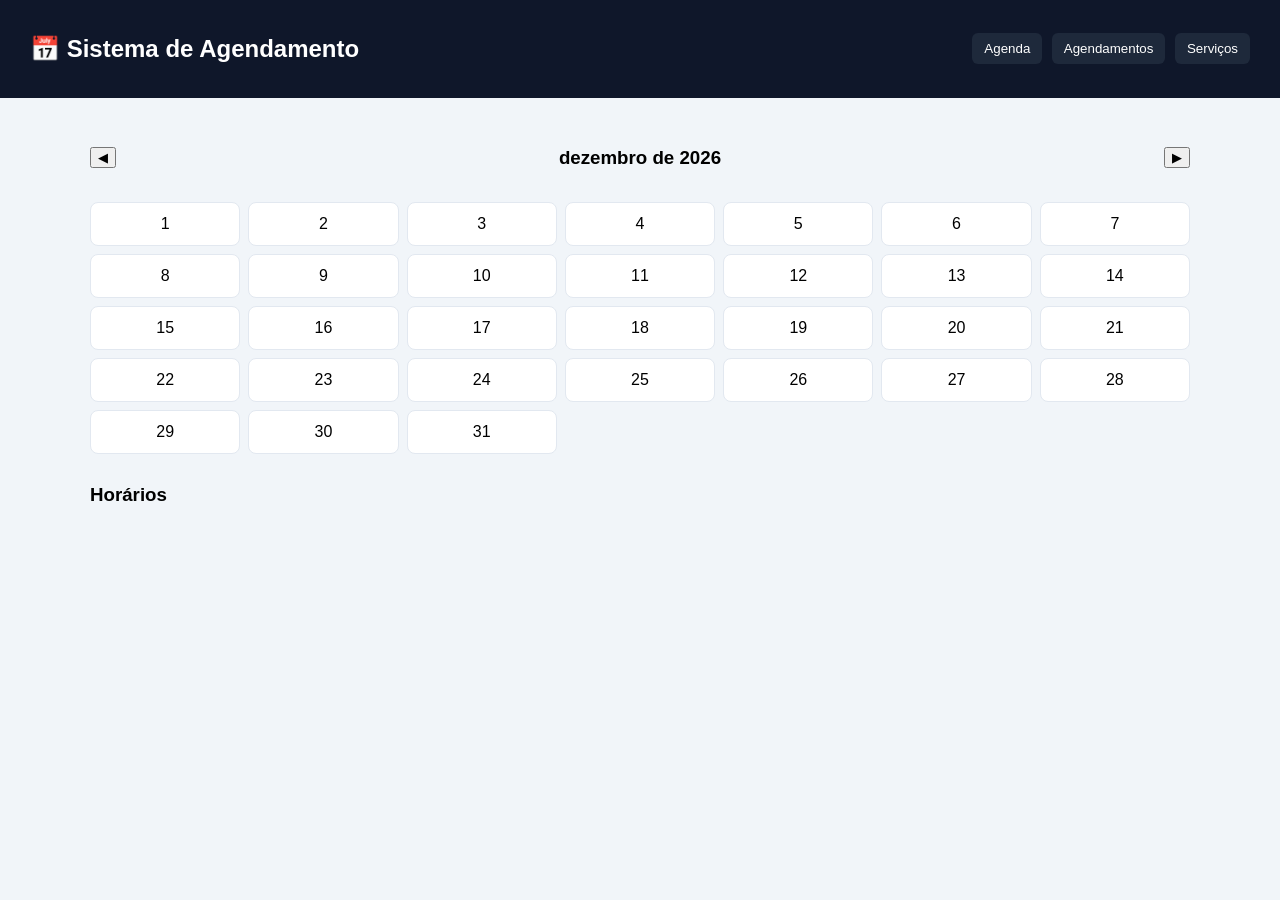
<file: templates/login-teste.html>
<!DOCTYPE html>
<html lang="pt-br">
<head>
<meta charset="UTF-8">
<title>Sistema Profissional de Agendamento</title>

<style>
body{
    font-family:'Segoe UI',sans-serif;
    margin:0;
    background:#f1f5f9;
}

header{
    background:#0f172a;
    color:white;
    padding:15px 30px;
    display:flex;
    justify-content:space-between;
    align-items:center;
}

header button{
    background:#1e293b;
    color:white;
    border:none;
    padding:8px 12px;
    border-radius:6px;
    margin-left:5px;
}

.container{
    max-width:1100px;
    margin:auto;
    padding:30px;
}

.calendar-header{
    display:flex;
    justify-content:space-between;
    align-items:center;
    margin-bottom:15px;
}

.calendar{
    display:grid;
    grid-template-columns:repeat(7,1fr);
    gap:8px;
}

.day{
    background:white;
    padding:12px;
    border-radius:8px;
    text-align:center;
    cursor:pointer;
    border:1px solid #e2e8f0;
    transition:0.2s;
}

.day:hover{
    background:#e0f2fe;
}

.selected{
    background:#2563eb;
    color:white;
    font-weight:bold;
}

.horarios{
    margin-top:30px;
    display:grid;
    grid-template-columns:repeat(auto-fit,minmax(130px,1fr));
    gap:15px;
}

.horario{
    background:white;
    padding:20px 10px;
    border-radius:12px;
    text-align:center;
    border:2px solid #e2e8f0;
    cursor:pointer;
    font-weight:600;
    transition:0.2s;
    box-shadow:0 4px 10px rgba(0,0,0,0.05);
}

.horario:hover{
    border-color:#2563eb;
    transform:translateY(-3px);
}

.ocupado{
    background:#fee2e2;
    border-color:#ef4444;
    color:#991b1b;
    cursor:not-allowed;
}

.modal{
    display:none;
    position:fixed;
    inset:0;
    background:rgba(0,0,0,0.5);
    justify-content:center;
    align-items:center;
}

.modal-content{
    background:white;
    padding:25px;
    border-radius:12px;
    width:350px;
}

.card{
    background:white;
    padding:15px;
    border-radius:10px;
    margin-bottom:10px;
    display:flex;
    justify-content:space-between;
    align-items:center;
    box-shadow:0 4px 12px rgba(0,0,0,0.05);
}

input, select{
    width:100%;
    padding:8px;
    margin-top:8px;
    border-radius:6px;
    border:1px solid #cbd5e1;
}
</style>
</head>
<body>

<header>
    <h2>📅 Sistema de Agendamento</h2>
    <div>
        <button onclick="mostrarAgenda()">Agenda</button>
        <button onclick="mostrarLista()">Agendamentos</button>
        <button onclick="mostrarServicos()">Serviços</button>
    </div>
</header>

<div class="container">

<!-- AGENDA -->
<div id="paginaAgenda">
<div class="calendar-header">
    <button onclick="mudarMes(-1)">◀</button>
    <h3 id="mesTitulo"></h3>
    <button onclick="mudarMes(1)">▶</button>
</div>
<div class="calendar" id="calendar"></div>
<h3 style="margin-top:30px;">Horários</h3>
<div class="horarios" id="horarios"></div>
</div>

<!-- LISTA AGENDAMENTOS -->
<div id="paginaLista" style="display:none;">
    <h2>📋 Agendamentos</h2>
    <div id="lista"></div>
</div>

<!-- CRUD SERVIÇOS -->
<div id="paginaServicos" style="display:none;">
    <h2>🛠 Serviços</h2>

    <h3>Criar Novo Serviço</h3>
    <input type="text" id="novoNome" placeholder="Nome do Serviço">
    <input type="number" id="novaDuracao" placeholder="Duração (min)">
    <input type="number" id="novoPreco" placeholder="Preço (R$)">
    <button onclick="criarServico()" style="margin-top:10px;">Adicionar Serviço</button>

    <h3 style="margin-top:30px;">Lista de Serviços</h3>
    <div id="listaServicos"></div>
</div>

</div>

<!-- MODAL AGENDAMENTO -->
<div class="modal" id="modal">
<div class="modal-content">
    <h3>Novo Agendamento</h3>
    <p id="modalData"></p>
    <select id="selectServico"></select>
    <div style="margin-top:15px; display:flex; justify-content:space-between;">
        <button onclick="fecharModal()">Cancelar</button>
        <button onclick="confirmarAgendamento()">Confirmar</button>
    </div>
</div>
</div>

<!-- MODAL DE SERVIÇOS -->
<div class="modal" id="modalEditar">
  <div class="modal-content">
    <h3>Editar Serviço</h3>

    <input type="hidden" id="editarId">

    <label>Nome</label>
    <input type="text" id="editarNome">

    <label>Duração (min)</label>
    <input type="number" id="editarDuracao">

    <label>Preço (R$)</label>
    <input type="number" id="editarPreco">

    <div style="margin-top:15px; display:flex; justify-content:space-between;">
      <button onclick="fecharModalEditar()">Cancelar</button>
      <button onclick="salvarEdicaoServico()">Salvar</button>
    </div>
  </div>
</div>

<script>

const calendar = document.getElementById("calendar")
const horariosDiv = document.getElementById("horarios")
const listaDiv = document.getElementById("lista")
const listaServicosDiv = document.getElementById("listaServicos")
const selectServico = document.getElementById("selectServico")
const modal = document.getElementById("modal")
const modalData = document.getElementById("modalData")
const mesTitulo = document.getElementById("mesTitulo")

let dataSelecionada = null
let horarioSelecionado = null
let mesAtual = new Date()
let cacheAgendamentos = {}
let servicosCache = []

const horariosBase = ["08:00","09:00","10:00","11:00","13:00","14:00","15:00","16:00"]

function gerarCalendario(){
    calendar.innerHTML=""
    const ano = mesAtual.getFullYear()
    const mes = mesAtual.getMonth()
    mesTitulo.innerText = mesAtual.toLocaleString('pt-BR',{month:'long',year:'numeric'})
    const ultimoDia = new Date(ano,mes+1,0)
    for(let i=1;i<=ultimoDia.getDate();i++){
        const data = new Date(ano,mes,i)
        const dataFormatada = data.toISOString().split("T")[0]
        const div = document.createElement("div")
        div.classList.add("day")
        div.innerText = i
        div.onclick = ()=>{
            document.querySelectorAll(".day").forEach(d=>d.classList.remove("selected"))
            div.classList.add("selected")
            dataSelecionada = dataFormatada
            carregarHorarios()
        }
        calendar.appendChild(div)
    }
}

function mudarMes(v){
    mesAtual.setMonth(mesAtual.getMonth()+v)
    gerarCalendario()
}

async function carregarHorarios(){
    if(!dataSelecionada) return
    const res = await fetch("http://localhost:3000/Agendamentos?dia="+dataSelecionada)
    const dados = await res.json()
    horariosDiv.innerHTML=""
    horariosBase.forEach(h=>{
        const div = document.createElement("div")
        div.classList.add("horario")
        div.innerText = h
        const ocupado = dados.some(ag=>ag.horario===h)
        if(ocupado){
            div.classList.add("ocupado")
            div.innerText+=" (Ocupado)"
        }else{
            div.onclick=()=>abrirModal(h)
        }
        horariosDiv.appendChild(div)
    })
}

async function abrirModal(h){
    horarioSelecionado = h
    modalData.innerText = dataSelecionada+" às "+h
    await carregarServicosSelect()
    modal.style.display="flex"
}

function fecharModal(){
    modal.style.display="none"
}

async function confirmarAgendamento(){
    const servicoId = selectServico.value
    const servico = servicosCache.find(s=>s.id==servicoId)
    if(!servico) return alert("Selecione um serviço")
    await fetch("http://localhost:3000/Agendamentos",{
        method:"POST",
        headers:{'Content-Type':'application/json'},
        body:JSON.stringify({
            dia:dataSelecionada,
            horario:horarioSelecionado,
            servicoId:servico.id,
            servicoNome:servico.nome,
            duracao:servico.duracao,
            preco:servico.preco
        })
    })
    fecharModal()
    carregarHorarios()
}

async function carregarLista(){
    const res = await fetch("http://localhost:3000/Agendamentos")
    const dados = await res.json()
    listaDiv.innerHTML=""
    dados.forEach(ag=>{
        const card=document.createElement("div")
        card.classList.add("card")
        card.innerHTML=`
            <div>
                <strong>${ag.dia} - ${ag.horario}</strong><br>
                ${ag.servicoNome} - R$ ${ag.preco}
            </div>
            <button onclick="deletarAg(${ag.id})">Excluir</button>
        `
        listaDiv.appendChild(card)
    })
}

async function deletarAg(id){
    await fetch("http://localhost:3000/Agendamentos/"+id,{method:"DELETE"})
    carregarLista()
}

async function criarServico(){
    const nome=document.getElementById("novoNome").value
    const duracao=document.getElementById("novaDuracao").value
    const preco=document.getElementById("novoPreco").value
    if(!nome||!duracao||!preco) return alert("Preencha tudo")
    await fetch("http://localhost:3000/Servicos",{
        method:"POST",
        headers:{'Content-Type':'application/json'},
        body:JSON.stringify({nome,duracao,preco})
    })
    document.getElementById("novoNome").value=""
    document.getElementById("novaDuracao").value=""
    document.getElementById("novoPreco").value=""
    carregarServicos()
}

async function carregarServicos(){
    const res=await fetch("http://localhost:3000/Servicos")
    servicosCache=await res.json()
    listaServicosDiv.innerHTML=""
    servicosCache.forEach(s=>{
        const card=document.createElement("div")
        card.classList.add("card")
        card.innerHTML=`
            <div>
                <strong>${s.nome}</strong><br>
                ${s.duracao} min - R$ ${s.preco}
            </div>
            <div>
                <button onclick='abrirModalEditar(${JSON.stringify(s)})'>Editar</button>
                <button onclick="deletarServico(${s.id})">Excluir</button>
            </div>
        `
        listaServicosDiv.appendChild(card)
    })
}

async function deletarServico(id){
    await fetch("http://localhost:3000/Servicos/"+id,{method:"DELETE"})
    carregarServicos()
}

async function carregarServicosSelect(){
    const res=await fetch("http://localhost:3000/Servicos")
    servicosCache=await res.json()
    selectServico.innerHTML="<option value=''>Selecione</option>"
    servicosCache.forEach(s=>{
        selectServico.innerHTML+=`<option value="${s.id}">${s.nome} - R$ ${s.preco}</option>`
    })
}

function mostrarAgenda(){
    paginaAgenda.style.display="block"
    paginaLista.style.display="none"
    paginaServicos.style.display="none"
}

function mostrarLista(){
    paginaAgenda.style.display="none"
    paginaLista.style.display="block"
    paginaServicos.style.display="none"
    carregarLista()
}

function mostrarServicos(){
    paginaAgenda.style.display="none"
    paginaLista.style.display="none"
    paginaServicos.style.display="block"
    carregarServicos()
}

const modalEditar = document.getElementById("modalEditar")

function abrirModalEditar(servico){

    document.getElementById("editarId").value = servico.id
    document.getElementById("editarNome").value = servico.nome
    document.getElementById("editarDuracao").value = servico.duracao
    document.getElementById("editarPreco").value = servico.preco

    modalEditar.style.display = "flex"
}

function fecharModalEditar(){
    modalEditar.style.display = "none"
}

async function salvarEdicaoServico(){

    const id = document.getElementById("editarId").value
    const nome = document.getElementById("editarNome").value
    const duracao = document.getElementById("editarDuracao").value
    const preco = document.getElementById("editarPreco").value

    if(!nome || !duracao || !preco){
        alert("Preencha todos os campos")
        return
    }

    await fetch("http://localhost:3000/Servicos/"+id,{
        method:"PUT",
        headers:{'Content-Type':'application/json'},
        body:JSON.stringify({
            nome,
            duracao,
            preco
        })
    })

    fecharModalEditar()
    carregarServicos()
}

gerarCalendario()

</script>
</body>
</html>
</file>
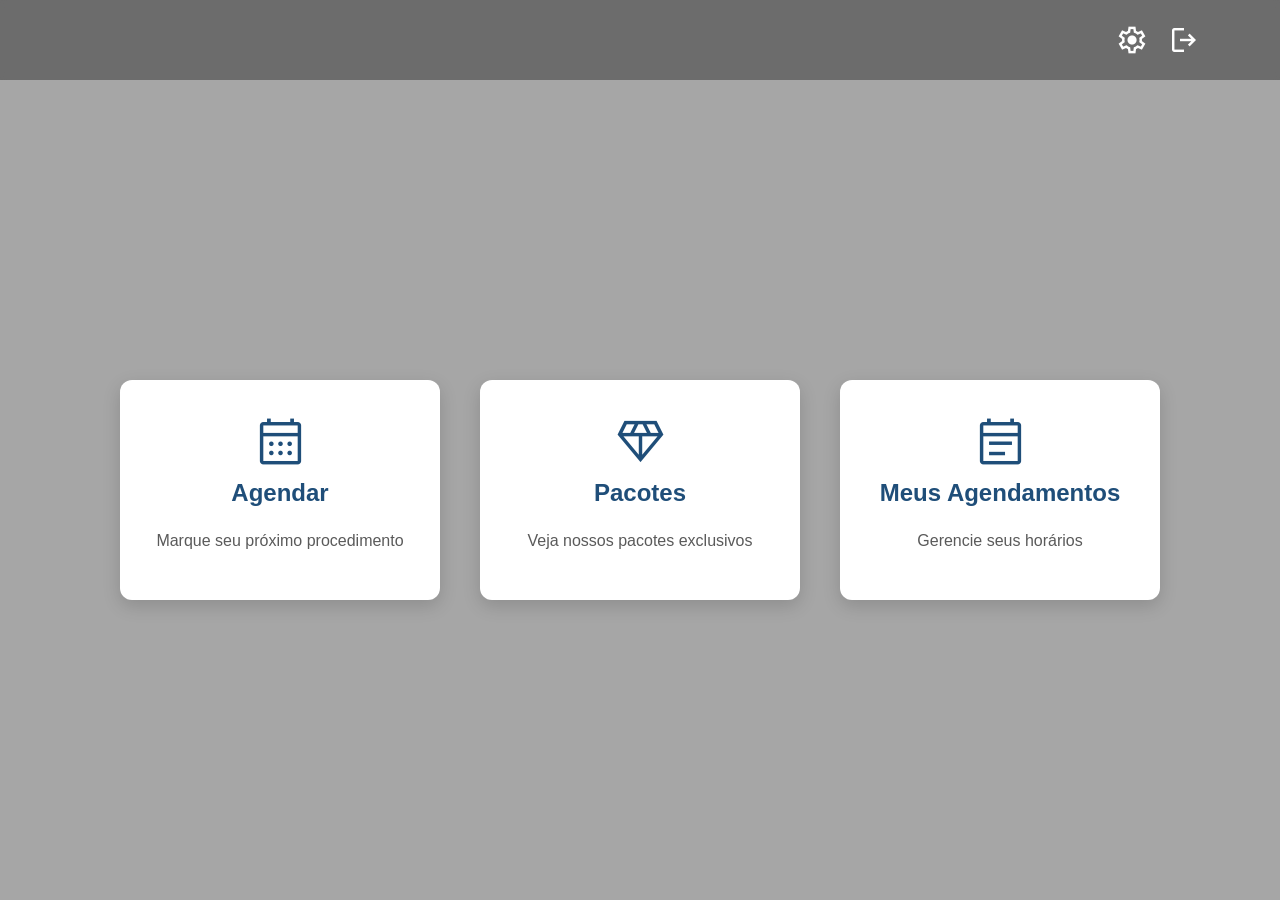
<file: templates/pagina-cliente.html>
<!DOCTYPE html>
<html lang="pt-br">

<head>
<meta charset="UTF-8">
<title>Área do Cliente</title>

<meta name="viewport" content="width=device-width, initial-scale=1.0">

<link href="https://fonts.googleapis.com/css2?family=Material+Symbols+Outlined" rel="stylesheet">

<style>

body{
    margin:0;
    font-family:'Segoe UI', sans-serif;

    background:
    linear-gradient(rgba(0,0,0,0.35),rgba(0,0,0,0.35)),
    url("https://images.unsplash.com/photo-1556228453-efd6c1ff04f6");

    background-size:cover;
    background-position:center;

    min-height:100vh;
}

/* CONTAINER */

.dashboard{
    min-height:100vh;
    width:100%;
    display:flex;
    flex-direction:column;
}

/* NAVBAR */

.navbar{
    height:80px;
    padding:0 80px;

    display:flex;
    justify-content:space-between;
    align-items:center;

    color:white;

    background:rgba(0,0,0,0.35);
    backdrop-filter:blur(6px);
}

/* ICONES NAVBAR */

.nav-icons{
    display:flex;
    gap:20px;
    align-items:center;
}

.nav-icons span{
    font-size:32px;
    cursor:pointer;
    transition:0.3s;
    color:white;
}

.nav-icons span:hover{
    transform:scale(1.2);
    color:#e5e5e5;
}

/* AREA PRINCIPAL */

.dashboard-content{
    flex:1;

    display:flex;
    justify-content:center;
    align-items:center;

    padding:20px;
}

/* CARDS */

.cards{
    display:flex;
    gap:40px;
}

/* CARD */

.dashboard-card{

    width:320px;
    height:220px;

    background:white;

    border-radius:12px;

    display:flex;
    flex-direction:column;
    justify-content:center;
    align-items:center;

    cursor:pointer;

    transition:0.3s;

    box-shadow:0px 6px 18px rgba(0,0,0,0.15);
}

.dashboard-card:hover{
    transform:translateY(-8px);
}

/* ICONES */

.material-symbols-outlined{
    font-size:55px;
    color:#1f4e79;
}

.dashboard-card h2{
    margin-top:10px;
    color:#1f4e79;
}

.dashboard-card p{
    margin-top:5px;
    color:#5a5a5a;
    text-align:center;
    padding:0 10px;
}

/* ================= RESPONSIVIDADE ================= */

@media (max-width:768px){

/* navbar maior */

.navbar{
    height:110px;
    padding:0 25px;
}

.navbar h1{
    font-size:22px;
}

/* empilhar e centralizar */

.cards{
    flex-direction:column;
    align-items:center;
    justify-content:center;
    gap:25px;
    text-align: center;
}

/* tamanho dos cards */

.dashboard-card{
    width:90%;
    max-width:340px;
    height:180px;
}

}

</style>
</head>

<body>

<div class="dashboard">

    <div class="navbar">

        <h1 id="msg"></h1>

        <div class="nav-icons">

            <span 
            class="material-symbols-outlined"
            onclick="irConfig()"
            title="Configurações da conta">
            settings
            </span>

            <span 
            class="material-symbols-outlined"
            onclick="logout()"
            title="Sair da conta">
            logout
            </span>

        </div>

    </div>

    <div class="dashboard-content">

        <div class="cards">

            <div class="dashboard-card" onclick="irAgendar()">

                <span class="material-symbols-outlined">
                calendar_month
                </span>

                <h2>Agendar</h2>

                <p>Marque seu próximo procedimento</p>

            </div>

            <div class="dashboard-card" onclick="irPacotes()">

                <span class="material-symbols-outlined">
                diamond
                </span>
                
                <h2>Pacotes</h2>

                <p>Veja nossos pacotes exclusivos</p>

            </div>

            <div class="dashboard-card" onclick="irAgendamentos()">

                <span class="material-symbols-outlined">
                event_note
                </span>

                <h2>Meus Agendamentos</h2>

                <p>Gerencie seus horários</p>

            </div>

        </div>

    </div>

</div>

<script src="../scripts/utils.js"></script>

</body>
</html>
</file>
